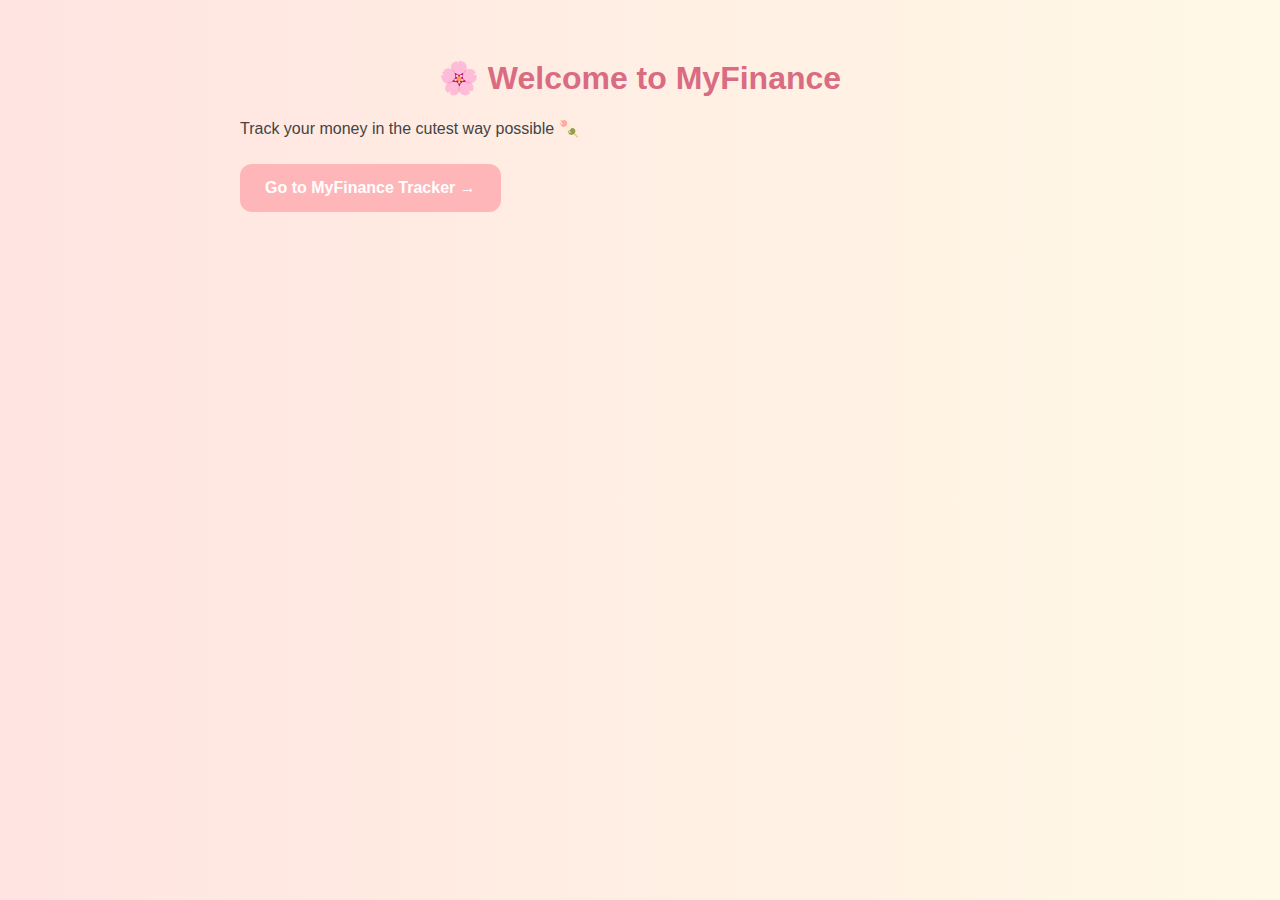
<file: index.html>
<!DOCTYPE html>
<html lang="en">
<head>
  <meta charset="UTF-8">
  <title>MyFinance 🌈</title>
  <link rel="stylesheet" href="css/style.css">
</head>
<body>
  <div class="container">
    <h1>🌸 Welcome to MyFinance</h1>
    <p>Track your money in the cutest way possible 🍡</p>
    <a href="pages/myfinance.html" class="btn">Go to MyFinance Tracker →</a>
  </div>
</body>
</html>
</file>
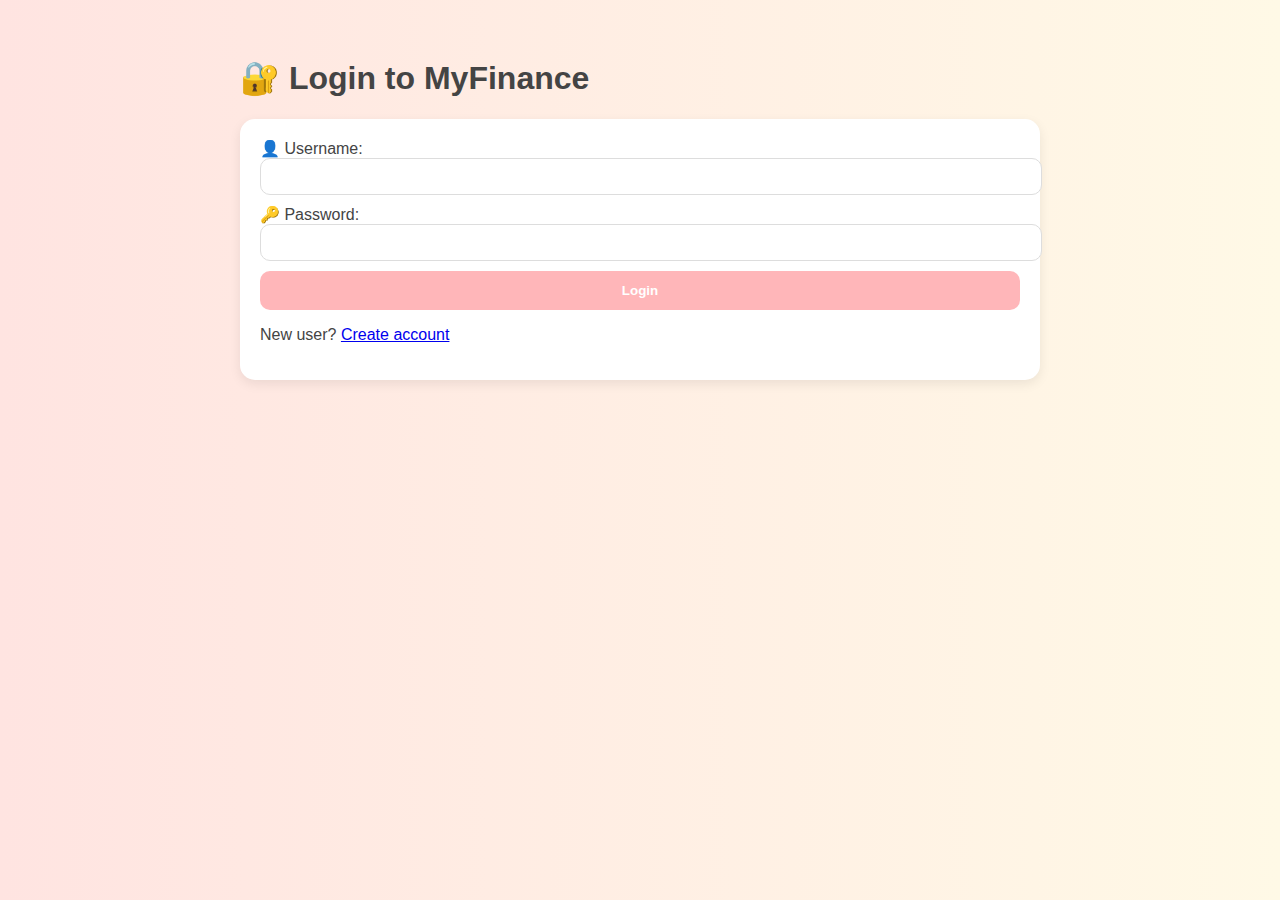
<file: pages/login.html>
<!DOCTYPE html>
<html lang="en">
<head>
  <meta charset="UTF-8" />
  <title>Login - MyFinance</title>
  <link rel="stylesheet" href="../css/styles.css" />
</head>
<body>
  <div class="container">
    <h1>🔐 Login to MyFinance</h1>
    <form id="loginForm" class="card">
      <label>👤 Username: <input type="text" id="loginUsername" required /></label>
      <label>🔑 Password: <input type="password" id="loginPassword" required /></label>
      <button type="submit">Login</button>
      <p>New user? <a href="register.html">Create account</a></p>
    </form>
  </div>
  <script src="../js/auth.js"></script>
</body>
</html>
</file>
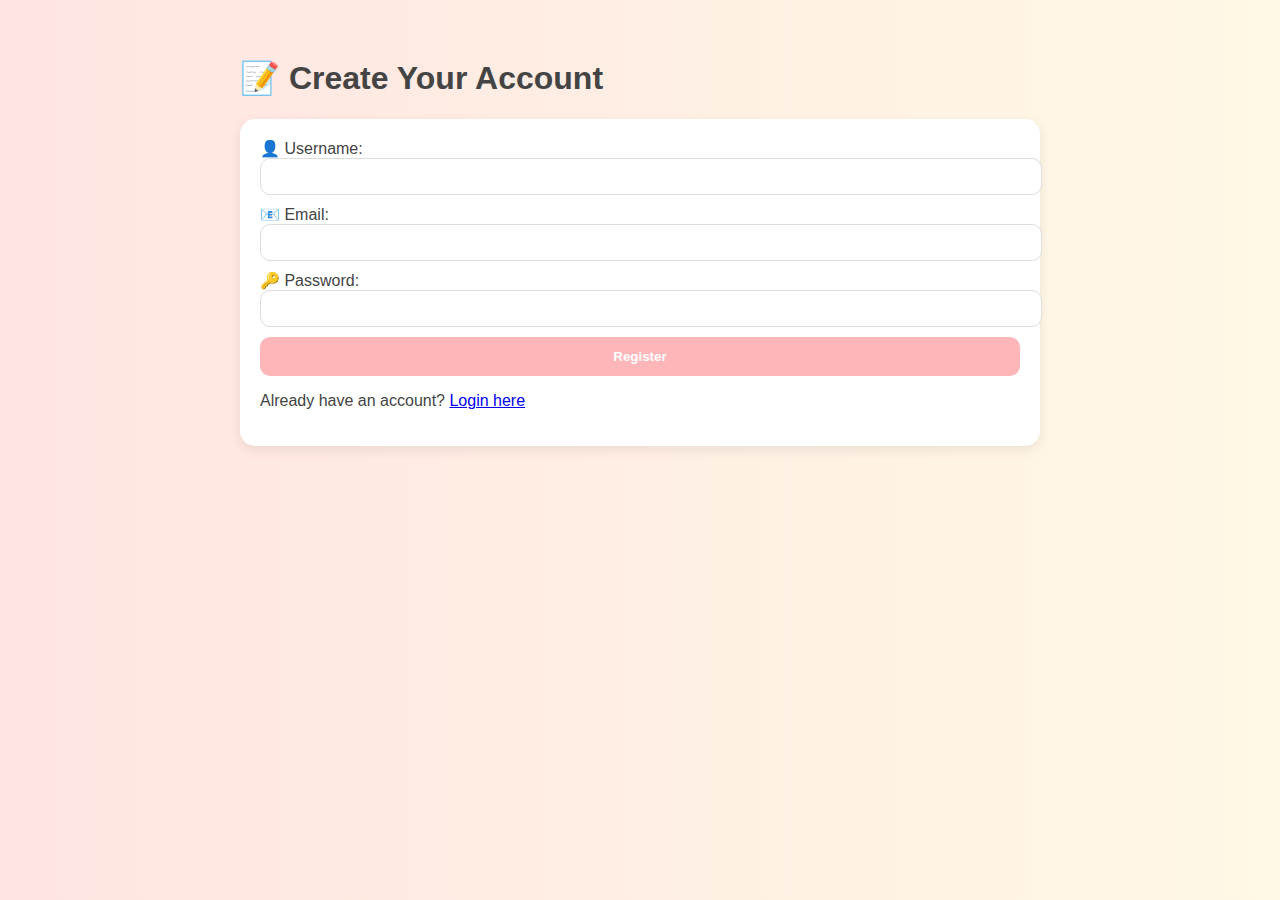
<file: pages/register.html>
<!DOCTYPE html>
<html lang="en">
<head>
  <meta charset="UTF-8" />
  <title>Register - MyFinance</title>
  <link rel="stylesheet" href="../css/styles.css" />
</head>
<body>
  <div class="container">
    <h1>📝 Create Your Account</h1>
    <form id="registerForm" class="card">
      <label>👤 Username: <input type="text" id="regUsername" required /></label>
      <label>📧 Email: <input type="email" id="regEmail" required /></label>
      <label>🔑 Password: <input type="password" id="regPassword" required /></label>
      <button type="submit">Register</button>
      <p>Already have an account? <a href="login.html">Login here</a></p>
    </form>
  </div>
  <script src="../js/auth.js"></script>
</body>
</html>
</file>
<file: css/style.css>
body {
  font-family: 'Segoe UI', sans-serif;
  background: linear-gradient(to right, #ffe4e1, #fff9e6);
  padding: 30px;
  color: #444;
}
.container {
  max-width: 800px;
  margin: auto;
}
h1, h2 {
  text-align: center;
  color: #d96b83;
}
.card, form.card, #summary.card {
  background: #fff;
  padding: 20px;
  border-radius: 15px;
  margin: 20px 0;
  box-shadow: 0 4px 12px rgba(0,0,0,0.08);
}
input, select {
  width: 100%;
  padding: 10px;
  border: 1px solid #ddd;
  border-radius: 10px;
  margin-bottom: 10px;
}
button {
  width: 100%;
  padding: 12px;
  border: none;
  background: #ffb6b9;
  border-radius: 10px;
  font-weight: bold;
  color: #fff;
  cursor: pointer;
}
button:hover {
  background: #ff6f91;
}
table {
  width: 100%;
  border-collapse: collapse;
  background: #fff;
  border-radius: 12px;
  overflow: hidden;
}
th, td {
  padding: 10px;
  text-align: center;
}
th {
  background-color: #ffdde1;
}
tr:nth-child(even) {
  background-color: #fff0f5;
}
.btn {
  display: inline-block;
  background: #ffb6b9;
  padding: 15px 25px;
  border-radius: 12px;
  text-decoration: none;
  color: white;
  font-weight: bold;
  margin-top: 10px;
  transition: all 0.3s ease;
  border: none;
  cursor: pointer;
  font-size: 16px;
}
.btn:hover {
  background: #ff6f91;
  transform: translateY(-2px);
  box-shadow: 0 5px 15px rgba(255, 111, 145, 0.3);
}


/* Topbar styles */
.topbar {
  display: flex;
  justify-content: flex-end;
  align-items: center;
  padding: 10px 20px;
  background: #fff5f5;
  border-radius: 10px;
  margin-bottom: 20px;
}
.topbar .username {
  font-size: 1.1rem;
  margin-right: 15px;
}
.topbar .logout {
  background-color: #ff7f7f;
  color: white;
  border: none;
  padding: 6px 14px;
  border-radius: 6px;
  font-size: 0.95rem;
  cursor: pointer;
  transition: background 0.2s;
}
.topbar .logout:hover {
  background-color: #e74c3c;
}

/* Navigation button styles */
.nav-btn {
  padding: 10px 18px;
  margin: 6px;
  border-radius: 6px;
  text-decoration: none;
  font-weight: bold;
  display: inline-block;
}

.nav-btn.pink {
  background-color: #ffd6e0;
  color: black;
}

.nav-btn.blue {
  background-color: #d2ecff;
  color: black;
}

.nav-btn.red {
  background-color: #ff9999;
  color: white;
}

/* Welcome page styles */
.welcome-section {
  text-align: center;
  background: linear-gradient(135deg, #ffe4e1, #fff9e6);
  padding: 40px 20px;
  border-radius: 20px;
  margin-bottom: 30px;
  box-shadow: 0 8px 25px rgba(0,0,0,0.1);
}

.user-greeting {
  font-size: 1.2em;
  color: #d96b83;
  margin-bottom: 20px;
}

.nav-buttons {
  display: flex;
  flex-wrap: wrap;
  gap: 15px;
  justify-content: center;
  margin-top: 30px;
}

.btn.secondary {
  background: #87ceeb;
}

.btn.secondary:hover {
  background: #5f9ea0;
}

.btn.danger {
  background: #ff6b6b;
}

.btn.danger:hover {
  background: #ff5252;
}

.features {
  display: grid;
  grid-template-columns: repeat(auto-fit, minmax(250px, 1fr));
  gap: 20px;
  margin-top: 30px;
}

.feature-card {
  background: white;
  padding: 20px;
  border-radius: 15px;
  text-align: center;
  box-shadow: 0 4px 12px rgba(0,0,0,0.08);
  transition: transform 0.3s ease;
  opacity: 0;
}

.feature-card:hover {
  transform: translateY(-5px);
}

.feature-icon {
  font-size: 2em;
  margin-bottom: 10px;
}

/* Animation keyframes */
@keyframes fadeInUp {
  from {
    opacity: 0;
    transform: translateY(30px);
  }
  to {
    opacity: 1;
    transform: translateY(0);
  }
}
</file>
<file: css/styles.css>
body {
  font-family: 'Segoe UI', sans-serif;
  background: linear-gradient(to right, #ffe4e1, #fff9e6);
  padding: 30px;
  color: #444;
}
.container {
  max-width: 800px;
  margin: auto;
}
.card {
  background: #fff;
  padding: 20px;
  border-radius: 15px;
  margin: 20px 0;
  box-shadow: 0 4px 12px rgba(0,0,0,0.08);
}
input, select {
  width: 100%;
  padding: 10px;
  border: 1px solid #ddd;
  border-radius: 10px;
  margin-bottom: 10px;
}
button {
  width: 100%;
  padding: 12px;
  border: none;
  background: #ffb6b9;
  border-radius: 10px;
  font-weight: bold;
  color: #fff;
  cursor: pointer;
}
button:hover {
  background: #ff6f91;
}
table {
  width: 100%;
  border-collapse: collapse;
  background: #fff;
  border-radius: 12px;
  overflow: hidden;
}
th, td {
  padding: 10px;
  text-align: center;
}
th {
  background-color: #ffdde1;
}
tr:nth-child(even) {
  background-color: #fff0f5;
}
.btn {
  display: inline-block;
  background: #ffb6b9;
  padding: 12px 20px;
  border-radius: 10px;
  text-decoration: none;
  color: white;
  font-weight: bold;
  margin-top: 10px;
}
.btn:hover {
  background: #ff6f91;
}

.topbar {
  display: flex;
  justify-content: flex-end;
  align-items: center;
  padding: 10px 20px;
  background: #fff5f5;
  border-radius: 10px;
  margin-bottom: 20px;
}
.topbar .username {
  font-size: 1.1rem;
  margin-right: 15px;
}
.topbar .logout {
  background-color: #ff7f7f;
  color: white;
  border: none;
  padding: 6px 14px;
  border-radius: 6px;
  font-size: 0.95rem;
  cursor: pointer;
  transition: background 0.2s;
}
.topbar .logout:hover {
  background-color: #e74c3c;
}
</file>
